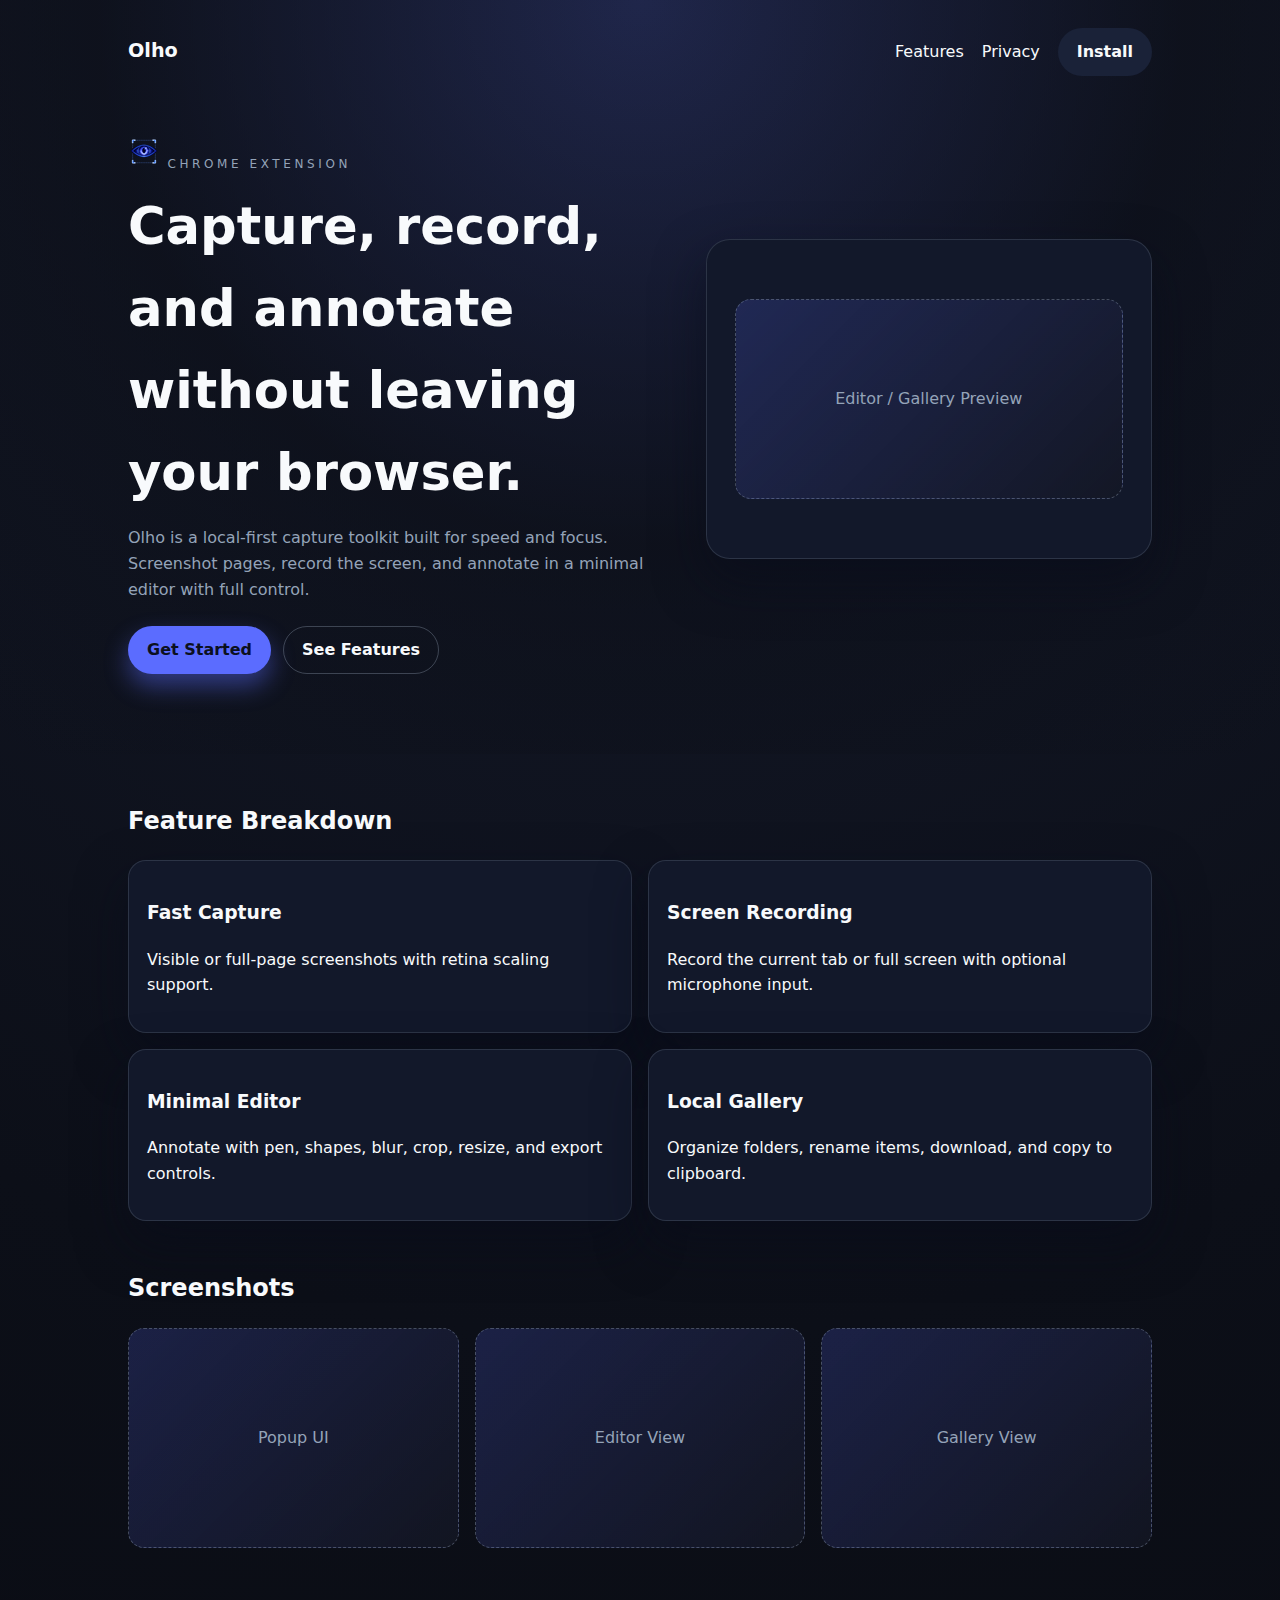
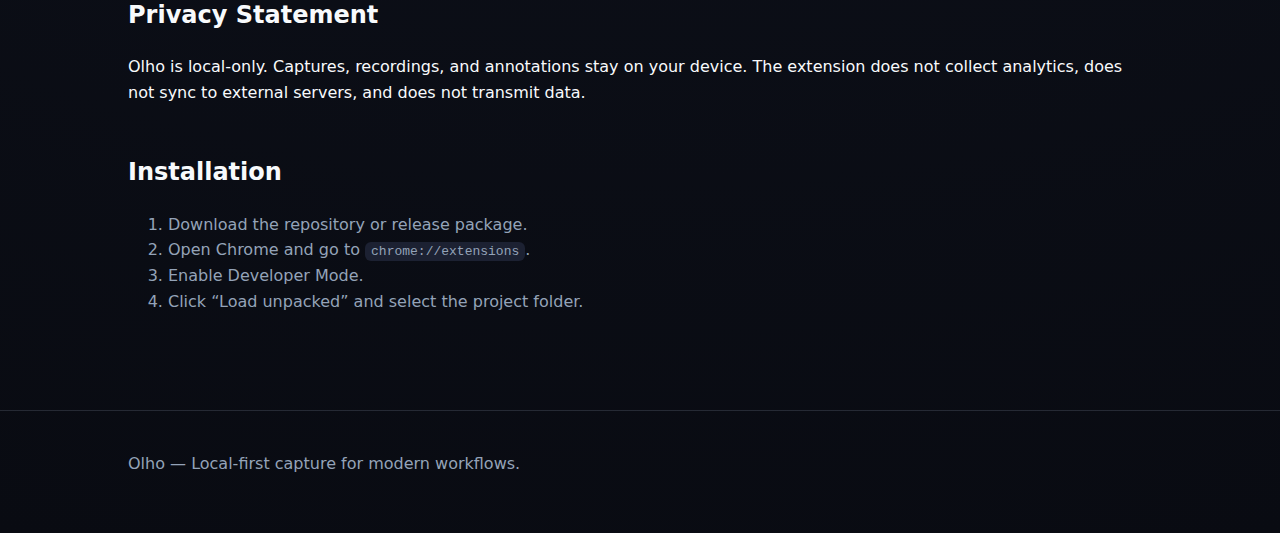
<file: index.html>
<!doctype html>
<html lang="en">
  <head>
    <meta charset="utf-8" />
    <meta name="viewport" content="width=device-width, initial-scale=1" />
    <title>Olho — Capture, Record, Annotate</title>
    <link rel="icon" href="favicon.ico" />
    <link rel="icon" type="image/png" sizes="32x32" href="favicon-32.png" />
    <link rel="stylesheet" href="styles.css" />
  </head>
  <body>
    <header class="hero">
      <nav class="nav">
        <div class="logo">Olho</div>
        <div class="nav-actions">
          <a href="#features">Features</a>
          <a href="#privacy">Privacy</a>
          <a href="#install" class="button">Install</a>
        </div>
      </nav>

      <div class="hero-content">
        <div>
          <p class="eyebrow"><img class="eyebrow-icon" src="icons/icon-32.png" alt="" aria-hidden="true" /> Chrome Extension</p>
          <h1>Capture, record, and annotate without leaving your browser.</h1>
          <p class="lead">
            Olho is a local-first capture toolkit built for speed and focus. Screenshot pages, record
            the screen, and annotate in a minimal editor with full control.
          </p>
          <div class="hero-actions">
            <a class="button primary" href="#install">Get Started</a>
            <a class="button ghost" href="#features">See Features</a>
          </div>
        </div>
        <div class="hero-card" aria-label="Product preview">
          <div class="placeholder">Editor / Gallery Preview</div>
        </div>
      </div>
    </header>

    <main>
      <section id="features" class="section">
        <h2>Feature Breakdown</h2>
        <div class="grid">
          <article class="card">
            <h3>Fast Capture</h3>
            <p>Visible or full-page screenshots with retina scaling support.</p>
          </article>
          <article class="card">
            <h3>Screen Recording</h3>
            <p>Record the current tab or full screen with optional microphone input.</p>
          </article>
          <article class="card">
            <h3>Minimal Editor</h3>
            <p>Annotate with pen, shapes, blur, crop, resize, and export controls.</p>
          </article>
          <article class="card">
            <h3>Local Gallery</h3>
            <p>Organize folders, rename items, download, and copy to clipboard.</p>
          </article>
        </div>
      </section>

      <section class="section">
        <h2>Screenshots</h2>
        <div class="screenshots">
          <div class="placeholder">Popup UI</div>
          <div class="placeholder">Editor View</div>
          <div class="placeholder">Gallery View</div>
        </div>
      </section>

      <section id="privacy" class="section">
        <h2>Privacy Statement</h2>
        <p>
          Olho is local-only. Captures, recordings, and annotations stay on your device. The extension
          does not collect analytics, does not sync to external servers, and does not transmit data.
        </p>
      </section>

      <section id="install" class="section">
        <h2>Installation</h2>
        <ol>
          <li>Download the repository or release package.</li>
          <li>Open Chrome and go to <code>chrome://extensions</code>.</li>
          <li>Enable Developer Mode.</li>
          <li>Click “Load unpacked” and select the project folder.</li>
        </ol>
      </section>
    </main>

    <footer class="footer">
      <p>Olho — Local-first capture for modern workflows.</p>
    </footer>
  </body>
</html>
</file>
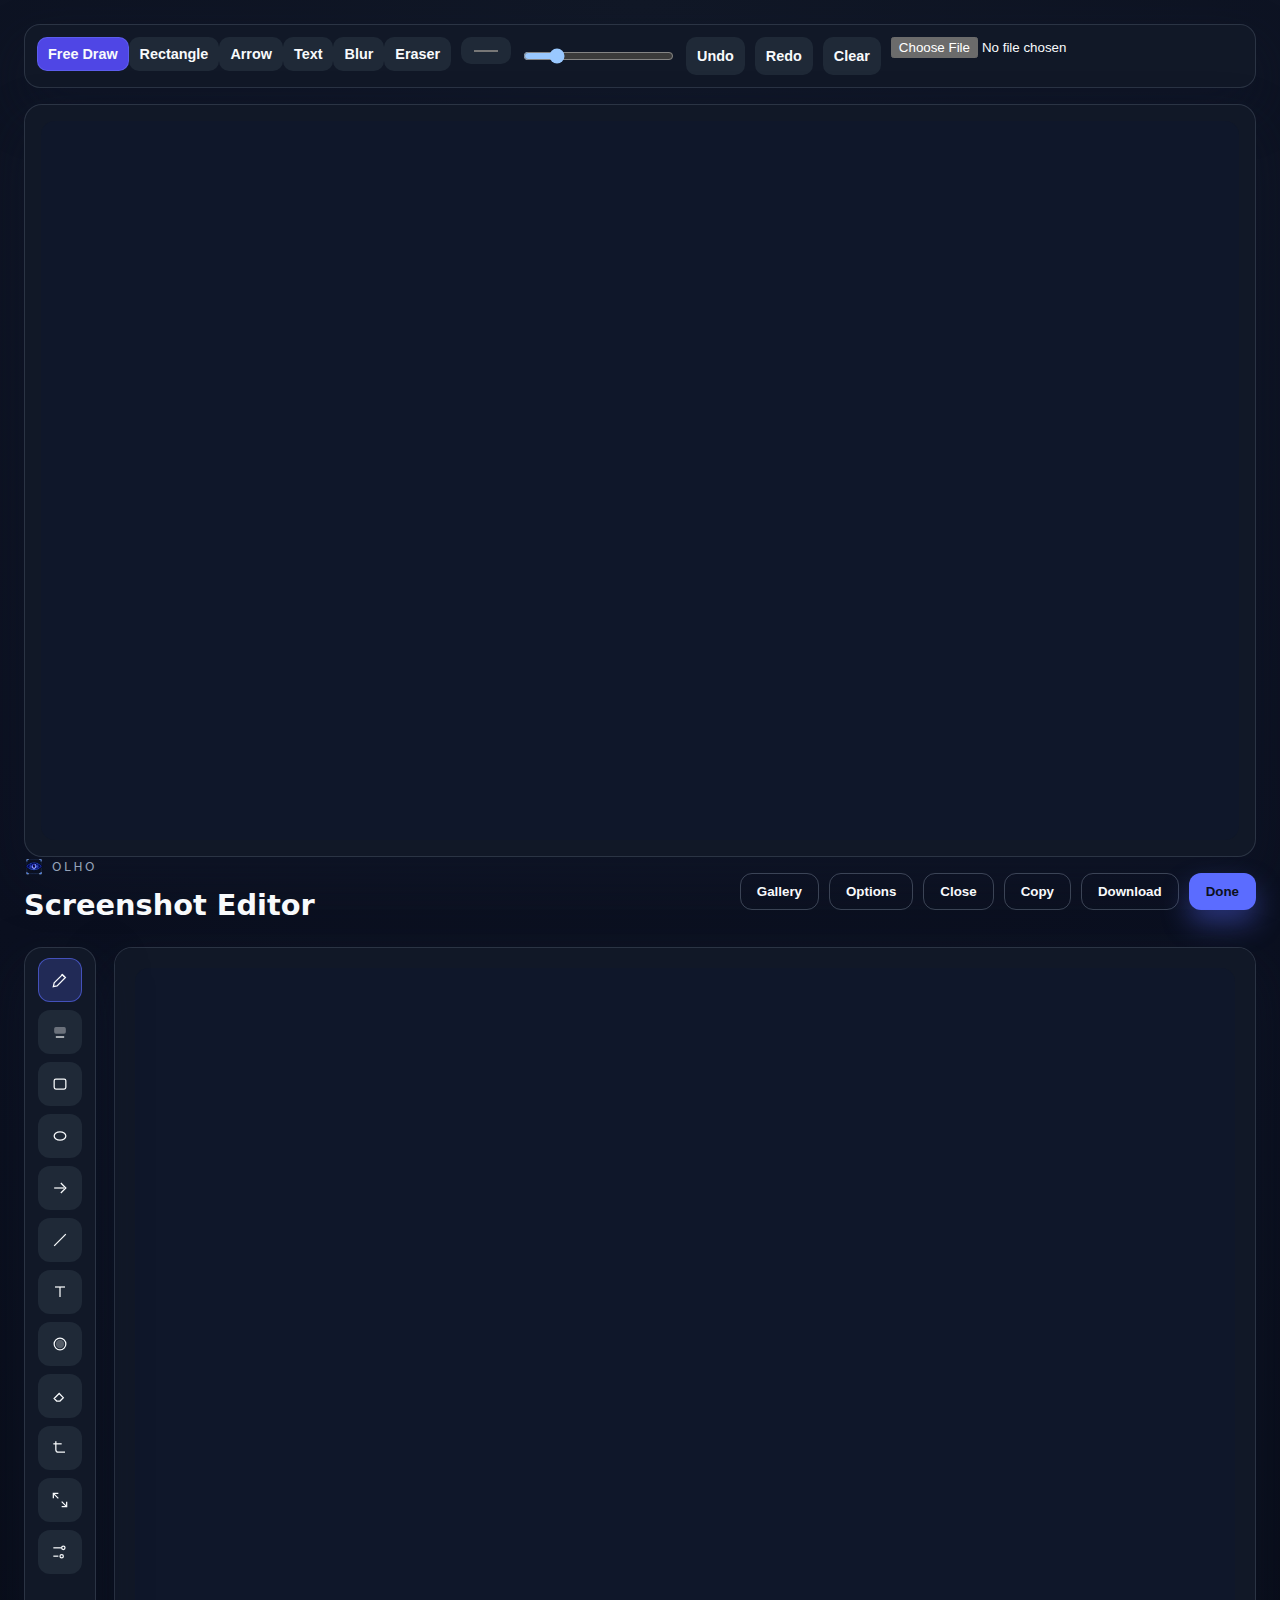
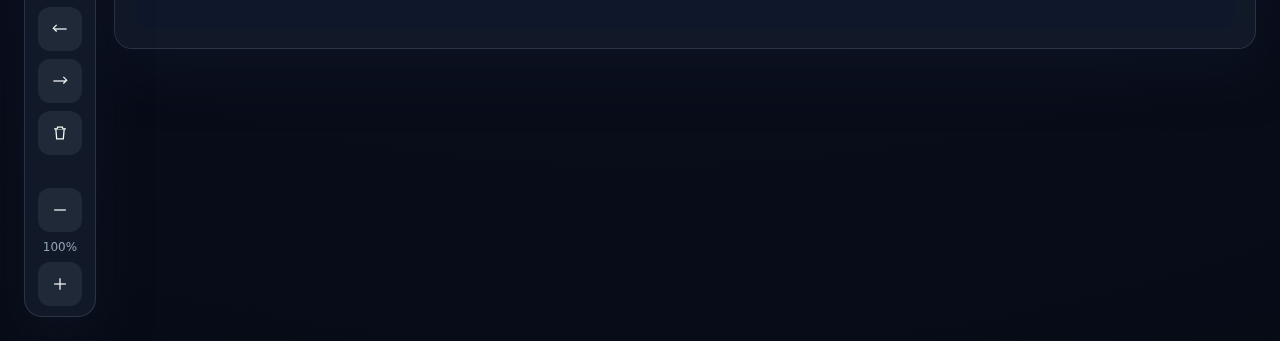
<file: editor.html>
<!doctype html>
<html lang="en">
  <head>
    <meta charset="utf-8" />
    <meta name="viewport" content="width=device-width, initial-scale=1" />
    <title>Olho Editor</title>
    <link rel="stylesheet" href="editor.css" />
  </head>
  <body>
    <header class="editor-header">
      <div>
        <p class="eyebrow"><img class="eyebrow-icon" src="icons/icon-32.png" alt="" aria-hidden="true" /> Olho</p>
        <h1>Screenshot Editor</h1>
      </div>
      <div class="header-actions">
        <button type="button" id="galleryBtn" class="ghost">Gallery</button>
        <button type="button" id="optionsBtn" class="ghost">Options</button>
        <button type="button" id="closeBtn" class="ghost">Close</button>
        <button type="button" id="copyBtn" class="ghost">Copy</button>
        <button type="button" id="downloadBtn" class="ghost">Download</button>
        <button type="button" id="saveBtn" class="primary">Done</button>
      </div>
    </header>

    <main class="editor-layout">
      <aside class="toolbar" aria-label="Annotation tools">
        <button type="button" class="tool-btn active" data-tool="draw" aria-label="Pen">
          <svg class="tool-icon" viewBox="0 0 24 24" aria-hidden="true">
            <path d="M4 20l4.5-1 10-10-3.5-3.5-10 10L4 20z" fill="none" stroke="currentColor" stroke-width="1.5" />
            <path d="M14 5l3.5 3.5" stroke="currentColor" stroke-width="1.5" />
          </svg>
          <span class="tool-label">Pen</span>
        </button>
        <button type="button" class="tool-btn" data-tool="highlight" aria-label="Highlight">
          <svg class="tool-icon" viewBox="0 0 24 24" aria-hidden="true">
            <rect x="5" y="6" width="14" height="8" rx="2" fill="currentColor" opacity="0.35" />
            <path d="M7 18h10" stroke="currentColor" stroke-width="1.5" />
          </svg>
          <span class="tool-label">Highlight</span>
        </button>
        <button type="button" class="tool-btn" data-tool="rect" aria-label="Rectangle">
          <svg class="tool-icon" viewBox="0 0 24 24" aria-hidden="true">
            <rect x="5" y="6" width="14" height="12" rx="2" fill="none" stroke="currentColor" stroke-width="1.5" />
          </svg>
          <span class="tool-label">Rectangle</span>
        </button>
        <button type="button" class="tool-btn" data-tool="ellipse" aria-label="Ellipse">
          <svg class="tool-icon" viewBox="0 0 24 24" aria-hidden="true">
            <ellipse cx="12" cy="12" rx="7" ry="5" fill="none" stroke="currentColor" stroke-width="1.5" />
          </svg>
          <span class="tool-label">Ellipse</span>
        </button>
        <button type="button" class="tool-btn" data-tool="arrow" aria-label="Arrow">
          <svg class="tool-icon" viewBox="0 0 24 24" aria-hidden="true">
            <path d="M5 12h12" stroke="currentColor" stroke-width="1.5" />
            <path d="M13 6l6 6-6 6" fill="none" stroke="currentColor" stroke-width="1.5" />
          </svg>
          <span class="tool-label">Arrow</span>
        </button>
        <button type="button" class="tool-btn" data-tool="line" aria-label="Line">
          <svg class="tool-icon" viewBox="0 0 24 24" aria-hidden="true">
            <path d="M5 19L19 5" stroke="currentColor" stroke-width="1.5" />
          </svg>
          <span class="tool-label">Line</span>
        </button>
        <button type="button" class="tool-btn" data-tool="text" aria-label="Text">
          <svg class="tool-icon" viewBox="0 0 24 24" aria-hidden="true">
            <path d="M6 6h12" stroke="currentColor" stroke-width="1.5" />
            <path d="M12 6v12" stroke="currentColor" stroke-width="1.5" />
          </svg>
          <span class="tool-label">Text</span>
        </button>
        <button type="button" class="tool-btn" data-tool="blur" aria-label="Blur">
          <svg class="tool-icon" viewBox="0 0 24 24" aria-hidden="true">
            <circle cx="12" cy="12" r="5" fill="currentColor" opacity="0.25" />
            <circle cx="12" cy="12" r="7" fill="none" stroke="currentColor" stroke-width="1.5" />
          </svg>
          <span class="tool-label">Blur</span>
        </button>
        <button type="button" class="tool-btn" data-tool="erase" aria-label="Eraser">
          <svg class="tool-icon" viewBox="0 0 24 24" aria-hidden="true">
            <path d="M5 15l6-6 5 5-4 4H8l-3-3z" fill="none" stroke="currentColor" stroke-width="1.5" />
          </svg>
          <span class="tool-label">Eraser</span>
        </button>
        <button type="button" class="tool-btn" data-tool="crop" aria-label="Crop">
          <svg class="tool-icon" viewBox="0 0 24 24" aria-hidden="true">
            <path d="M7 4v10a3 3 0 003 3h8" stroke="currentColor" stroke-width="1.5" fill="none" />
            <path d="M4 7h10" stroke="currentColor" stroke-width="1.5" />
          </svg>
          <span class="tool-label">Crop</span>
        </button>
        <button type="button" class="tool-btn" data-tool="resize" aria-label="Resize">
          <svg class="tool-icon" viewBox="0 0 24 24" aria-hidden="true">
            <path d="M4 10V4h6" stroke="currentColor" stroke-width="1.5" fill="none" />
            <path d="M20 14v6h-6" stroke="currentColor" stroke-width="1.5" fill="none" />
            <path d="M4 4l6 6" stroke="currentColor" stroke-width="1.5" />
            <path d="M20 20l-6-6" stroke="currentColor" stroke-width="1.5" />
          </svg>
          <span class="tool-label">Resize</span>
        </button>

        <button type="button" class="tool-btn" id="optionsToggle" aria-label="Tool options">
          <svg class="tool-icon" viewBox="0 0 24 24" aria-hidden="true">
            <path d="M4 7h10" stroke="currentColor" stroke-width="1.5" />
            <circle cx="16" cy="7" r="2" stroke="currentColor" stroke-width="1.5" fill="none" />
            <path d="M4 17h6" stroke="currentColor" stroke-width="1.5" />
            <circle cx="14" cy="17" r="2" stroke="currentColor" stroke-width="1.5" fill="none" />
          </svg>
          <span class="tool-label">Options</span>
        </button>

        <div class="toolbar-divider"></div>

        <button type="button" id="undoBtn" class="tool-btn" aria-label="Undo">
          <svg class="tool-icon" viewBox="0 0 24 24" aria-hidden="true">
            <path d="M8 7l-4 4 4 4" stroke="currentColor" stroke-width="1.5" fill="none" />
            <path d="M20 12H5" stroke="currentColor" stroke-width="1.5" />
          </svg>
          <span class="tool-label">Undo</span>
        </button>
        <button type="button" id="redoBtn" class="tool-btn" aria-label="Redo">
          <svg class="tool-icon" viewBox="0 0 24 24" aria-hidden="true">
            <path d="M16 7l4 4-4 4" stroke="currentColor" stroke-width="1.5" fill="none" />
            <path d="M4 12h15" stroke="currentColor" stroke-width="1.5" />
          </svg>
          <span class="tool-label">Redo</span>
        </button>
        <button type="button" id="clearBtn" class="tool-btn" aria-label="Clear">
          <svg class="tool-icon" viewBox="0 0 24 24" aria-hidden="true">
            <path d="M5 7h14" stroke="currentColor" stroke-width="1.5" />
            <path d="M7 7l1 12h8l1-12" stroke="currentColor" stroke-width="1.5" fill="none" />
            <path d="M9 7V5h6v2" stroke="currentColor" stroke-width="1.5" />
          </svg>
          <span class="tool-label">Clear</span>
        </button>

        <div class="toolbar-divider"></div>

        <div class="zoom-controls" aria-label="Zoom controls">
          <button type="button" id="zoomOutBtn" class="tool-btn" aria-label="Zoom out">
            <svg class="tool-icon" viewBox="0 0 24 24" aria-hidden="true">
              <path d="M5 12h14" stroke="currentColor" stroke-width="1.5" />
            </svg>
            <span class="tool-label">Zoom out</span>
          </button>
          <div id="zoomValue" class="zoom-value">100%</div>
          <button type="button" id="zoomInBtn" class="tool-btn" aria-label="Zoom in">
            <svg class="tool-icon" viewBox="0 0 24 24" aria-hidden="true">
              <path d="M5 12h14" stroke="currentColor" stroke-width="1.5" />
              <path d="M12 5v14" stroke="currentColor" stroke-width="1.5" />
            </svg>
            <span class="tool-label">Zoom in</span>
          </button>
        </div>
      </aside>

      <section class="workspace">
        <div class="canvas-shell">
          <div class="tool-options collapsed" aria-label="Tool options">
            <div class="option-group">
              <label class="option-label" for="itemTitle">Title</label>
              <div class="option-row">
                <input type="text" id="itemTitle" placeholder="Capture title" />
                <button type="button" id="applyTitleBtn" class="ghost">Update</button>
              </div>
            </div>
            <div class="option-group">
              <label class="option-label" for="itemTags">Tags</label>
              <div class="option-row">
                <input type="text" id="itemTags" placeholder="tag, research, ui" />
                <button type="button" id="applyTagsBtn" class="ghost">Update</button>
              </div>
            </div>
            <div class="option-group">
              <label class="option-label">Export</label>
              <div class="option-row">
                <button type="button" id="exportCopyBtn" class="ghost">Copy</button>
                <button type="button" id="exportDownloadBtn" class="ghost">Download</button>
                <button type="button" id="exportSaveBtn" class="primary">Save</button>
              </div>
            </div>
            <div class="option-group">
              <label class="option-label" for="colorPicker">Color</label>
              <div class="color-row">
                <button class="swatch" data-color="#ff4d4f" aria-label="Red"></button>
                <button class="swatch" data-color="#ff7a45" aria-label="Orange"></button>
                <button class="swatch" data-color="#fadb14" aria-label="Yellow"></button>
                <button class="swatch" data-color="#73d13d" aria-label="Green"></button>
                <button class="swatch" data-color="#36cfc9" aria-label="Teal"></button>
                <button class="swatch" data-color="#4096ff" aria-label="Blue"></button>
                <button class="swatch" data-color="#9254de" aria-label="Purple"></button>
                <button class="swatch" data-color="#f5222d" aria-label="Magenta"></button>
                <button class="swatch" data-color="#ffffff" aria-label="White"></button>
                <button class="swatch" data-color="#000000" aria-label="Black"></button>
                <input type="color" id="colorPicker" aria-label="Custom color" />
              </div>
            </div>

            <div class="option-group">
              <label class="option-label" for="strokeWidth">Stroke</label>
              <div class="option-row">
                <input type="range" id="strokeWidth" min="1" max="24" value="4" />
                <span id="strokeValue">4px</span>
              </div>
            </div>

            <div class="option-group" id="textOptions" hidden>
              <label class="option-label" for="textSize">Text</label>
              <div class="option-row">
                <input type="number" id="textSize" min="10" max="120" value="28" />
                <select id="fontFamily">
                  <option value="Space Grotesk, system-ui, sans-serif">Space Grotesk</option>
                  <option value="Inter, system-ui, sans-serif">Inter</option>
                  <option value="Arial, sans-serif">Arial</option>
                  <option value="Georgia, serif">Georgia</option>
                </select>
              </div>
            </div>

            <div class="option-group" id="blurOptions" hidden>
              <label class="option-label" for="blurRadius">Blur</label>
              <div class="option-row">
                <input type="range" id="blurRadius" min="2" max="40" value="10" />
                <span id="blurValue">10px</span>
              </div>
            </div>

          <div class="option-group" id="cropOptions" hidden>
            <div class="crop-metrics">
              <span>Width: <strong id="cropWidth">0</strong></span>
              <span>Height: <strong id="cropHeight">0</strong></span>
            </div>
            <div class="option-row">
              <button type="button" id="applyCropBtn" class="primary">Apply Crop</button>
              <button type="button" id="cancelCropBtn" class="ghost">Cancel</button>
            </div>
          </div>

            <div class="option-group" id="resizePanel" hidden>
              <label class="option-label">Resize</label>
              <div class="resize-grid">
                <label for="resizeWidth">Width</label>
                <input type="number" id="resizeWidth" min="1" max="8000" />
                <label for="resizeHeight">Height</label>
                <input type="number" id="resizeHeight" min="1" max="8000" />
                <label class="checkbox-row">
                  <input type="checkbox" id="resizeLock" checked />
                  <span>Proportional</span>
                </label>
              </div>
              <div class="option-row">
                <button type="button" id="applyResizeBtn" class="primary">Resize</button>
                <button type="button" id="cancelResizeBtn" class="ghost">Cancel</button>
              </div>
            </div>
          </div>

          <canvas id="editorCanvas" width="1200" height="720" aria-label="Annotation canvas" tabindex="0"></canvas>
        </div>
      </section>
    </main>

    <div id="toast" class="toast" role="status" aria-live="polite" aria-atomic="true"></div>

    <script type="module" src="editor.js"></script>
  </body>
</html>
</file>
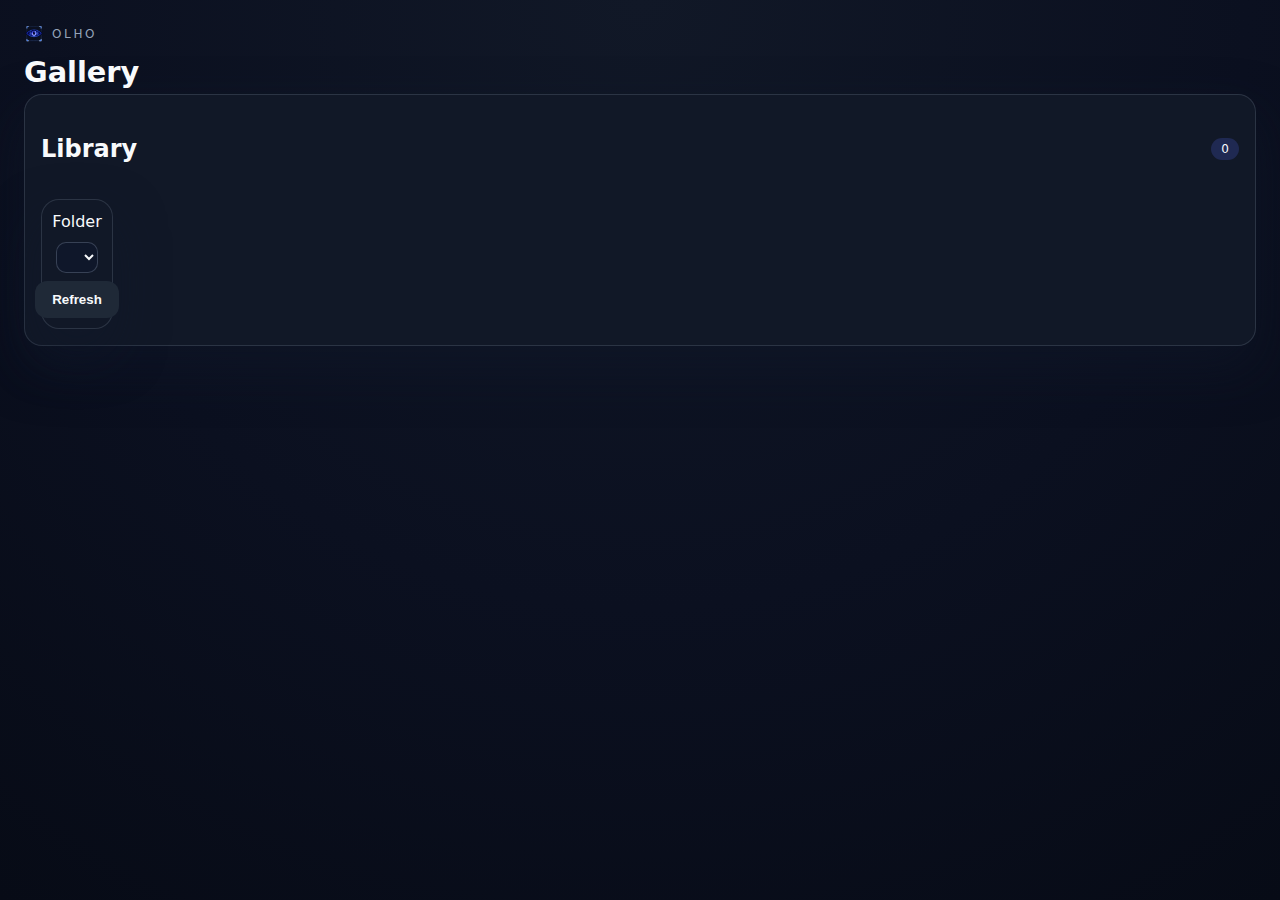
<file: gallery.html>
<!doctype html>
<html lang="en">
  <head>
    <meta charset="utf-8" />
    <meta name="viewport" content="width=device-width, initial-scale=1" />
    <title>Olho Gallery</title>
    <link rel="stylesheet" href="editor.css" />
  </head>
  <body>
    <header class="header">
      <div>
        <p class="eyebrow"><img class="eyebrow-icon" src="icons/icon-32.png" alt="" aria-hidden="true" /> Olho</p>
        <h1>Gallery</h1>
      </div>
    </header>

    <main>
      <section class="card" aria-labelledby="gallery-title">
        <div class="section-title">
          <h2 id="gallery-title">Library</h2>
          <span id="itemCount" class="count">0</span>
        </div>

        <div class="toolbar">
          <label for="folderFilter">Folder</label>
          <select id="folderFilter" aria-label="Filter by folder"></select>
          <button id="refreshBtn" type="button">Refresh</button>
        </div>

        <div id="emptyState" class="list-item" hidden>No items found.</div>
        <div id="galleryGrid" class="gallery-grid" role="list"></div>
      </section>
    </main>

    <div id="toast" class="toast" role="status" aria-live="polite" aria-atomic="true"></div>

    <script type="module" src="gallery.js"></script>
  </body>
</html>
</file>
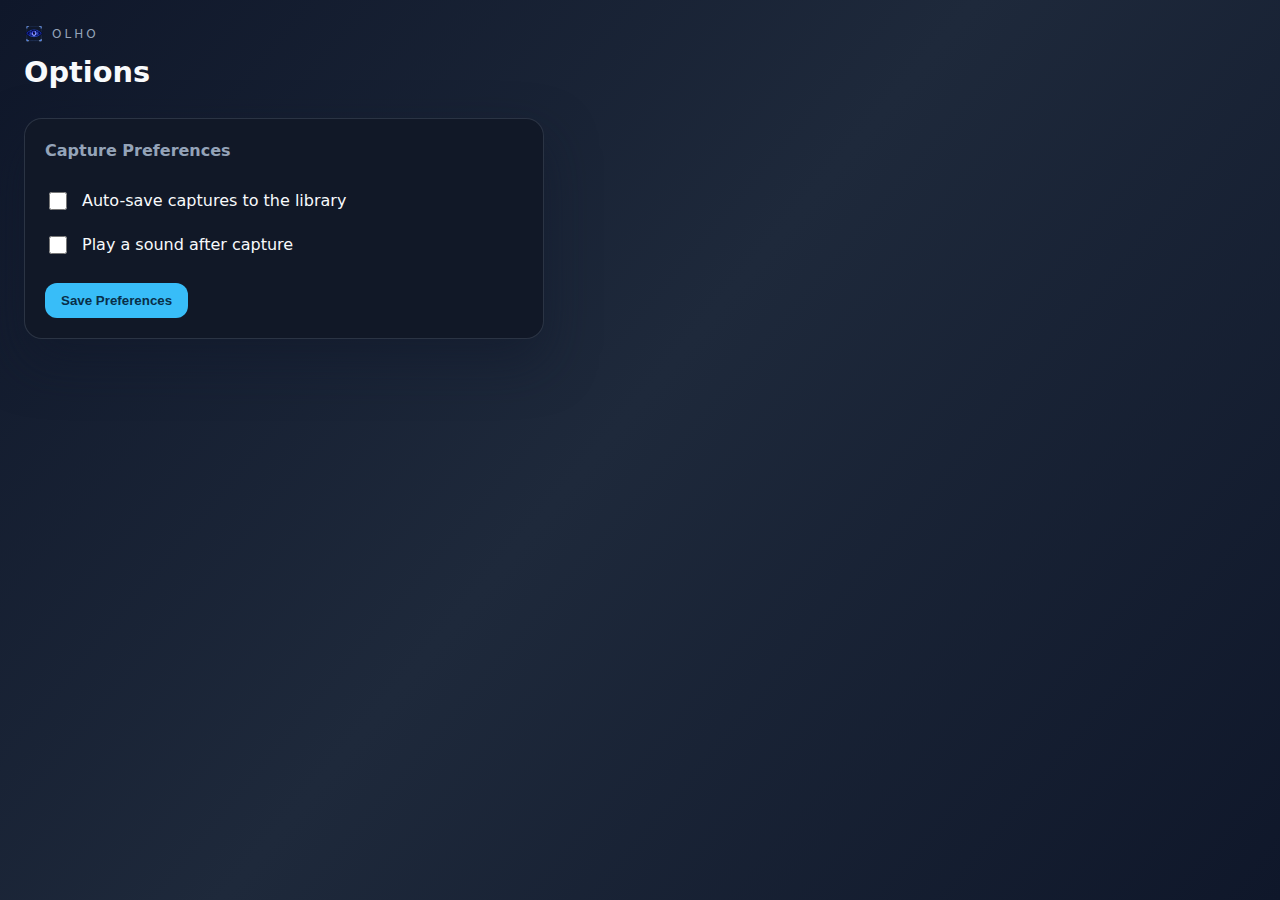
<file: options.html>
<!doctype html>
<html lang="en">
  <head>
    <meta charset="utf-8" />
    <meta name="viewport" content="width=device-width, initial-scale=1" />
    <title>Olho Options</title>
    <link rel="stylesheet" href="options.css" />
  </head>
  <body>
    <header class="header">
      <div>
        <p class="eyebrow"><img class="eyebrow-icon" src="icons/icon-32.png" alt="" aria-hidden="true" /> Olho</p>
        <h1>Options</h1>
      </div>
    </header>

    <main>
      <form id="optionsForm" class="card" aria-labelledby="options-heading">
        <h2 id="options-heading">Capture Preferences</h2>
        <label class="field">
          <input type="checkbox" id="autoSave" />
          <span>Auto-save captures to the library</span>
        </label>
        <label class="field">
          <input type="checkbox" id="soundToggle" />
          <span>Play a sound after capture</span>
        </label>
        <button type="submit">Save Preferences</button>
      </form>

      <p id="status" class="status" role="status" aria-live="polite"></p>
    </main>

    <script type="module" src="options.js"></script>
  </body>
</html>
</file>
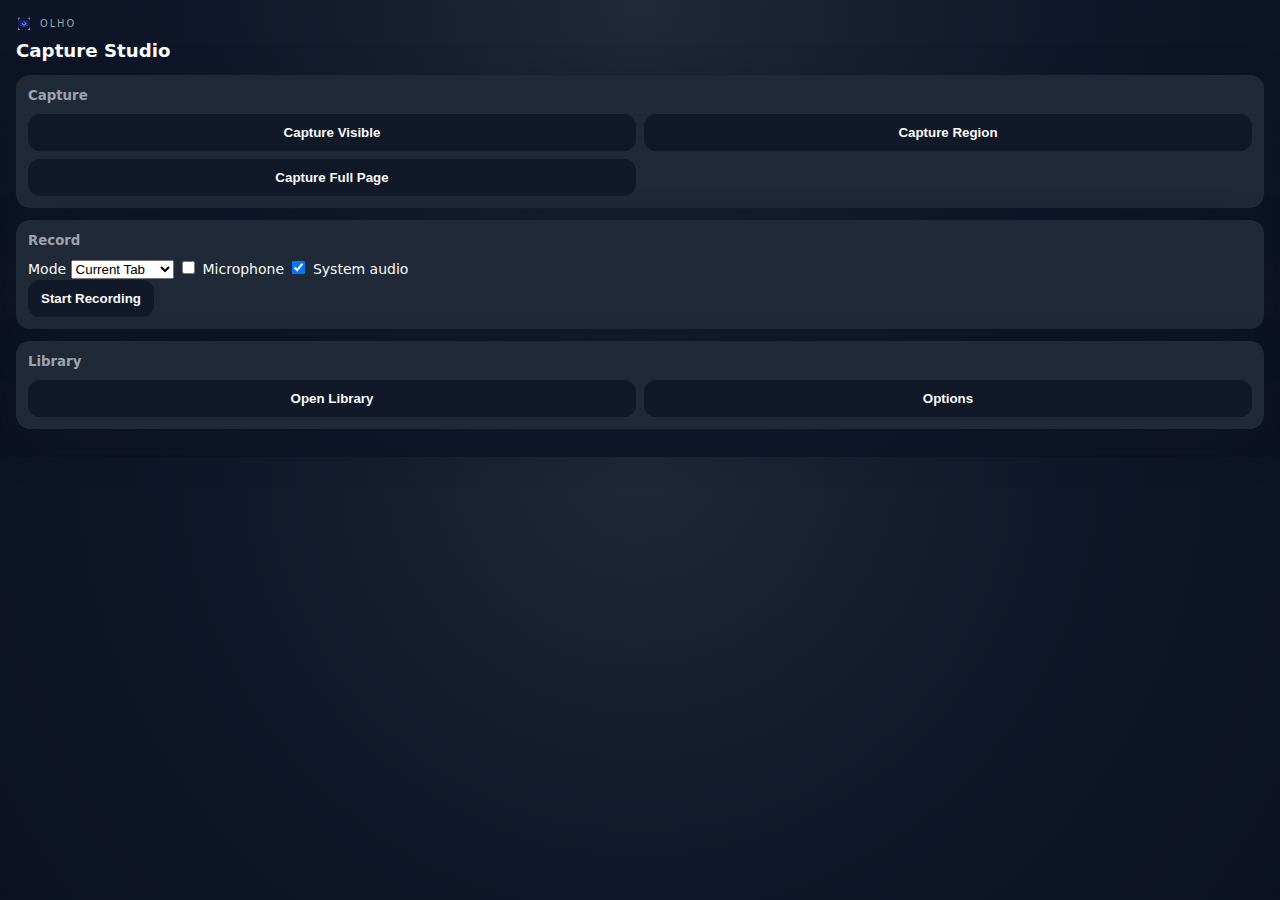
<file: popup.html>
<!doctype html>
<html lang="en">
  <head>
    <meta charset="utf-8" />
    <meta name="viewport" content="width=device-width, initial-scale=1" />
    <title>Olho</title>
    <link rel="stylesheet" href="popup.css" />
  </head>
  <body>
    <header class="header">
      <div>
        <p class="eyebrow"><img class="eyebrow-icon" src="icons/icon-32.png" alt="" aria-hidden="true" /> Olho</p>
        <h1>Capture Studio</h1>
      </div>
    </header>

    <main>
      <section aria-labelledby="capture-actions">
        <h2 id="capture-actions">Capture</h2>
        <div class="button-grid">
          <button type="button" data-action="capture-visible">Capture Visible</button>
          <button type="button" data-action="capture-region">Capture Region</button>
          <button type="button" data-action="capture-full">Capture Full Page</button>
        </div>
      </section>

      <section aria-labelledby="record-actions">
        <h2 id="record-actions">Record</h2>
        <div class="record-controls">
          <label class="control">
            <span>Mode</span>
            <select id="recordMode">
              <option value="tab">Current Tab</option>
              <option value="screen">Entire Screen</option>
            </select>
          </label>
          <label class="checkbox-row">
            <input type="checkbox" id="recordMic" />
            <span>Microphone</span>
          </label>
          <label class="checkbox-row">
            <input type="checkbox" id="recordSystem" checked />
            <span>System audio</span>
          </label>
        </div>
        <button type="button" class="primary" data-action="start-recording">Start Recording</button>
      </section>

      <section aria-labelledby="library-actions">
        <h2 id="library-actions">Library</h2>
        <div class="button-grid">
          <button type="button" data-action="open-library">Open Library</button>
          <button type="button" data-action="open-options">Options</button>
        </div>
      </section>
    </main>

    <div id="toast" class="toast" role="status" aria-live="polite" aria-atomic="true"></div>

    <script type="module" src="popup.js"></script>
  </body>
</html>
</file>
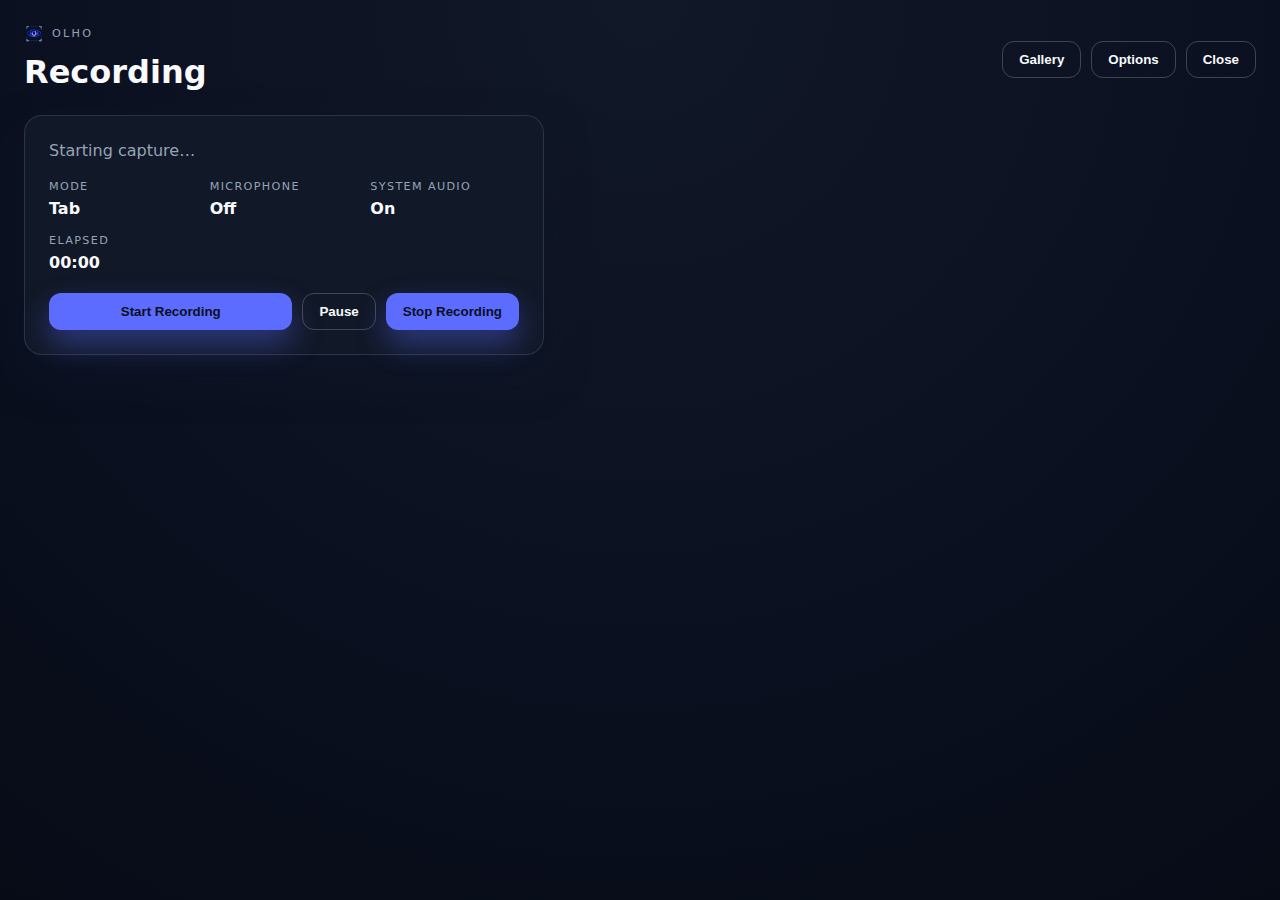
<file: record.html>
<!doctype html>
<html lang="en">
  <head>
    <meta charset="utf-8" />
    <meta name="viewport" content="width=device-width, initial-scale=1" />
    <title>Olho Recording</title>
    <link rel="stylesheet" href="record.css" />
  </head>
  <body>
    <header class="record-header">
      <div>
        <p class="eyebrow"><img class="eyebrow-icon" src="icons/icon-32.png" alt="" aria-hidden="true" /> Olho</p>
        <h1>Recording</h1>
      </div>
      <div class="header-actions">
        <button type="button" id="galleryBtn" class="ghost">Gallery</button>
        <button type="button" id="optionsBtn" class="ghost">Options</button>
        <button type="button" id="closeBtn" class="ghost">Close</button>
      </div>
    </header>

    <main>
      <section class="record-card" aria-live="polite">
        <p id="status" class="status">Starting capture…</p>
        <div class="meta-grid" aria-label="Recording details">
          <div>
            <span class="meta-label">Mode</span>
            <strong id="modeValue">Tab</strong>
          </div>
          <div>
            <span class="meta-label">Microphone</span>
            <strong id="micValue">Off</strong>
          </div>
          <div>
            <span class="meta-label">System audio</span>
            <strong id="systemValue">On</strong>
          </div>
          <div>
            <span class="meta-label">Elapsed</span>
            <strong id="elapsedValue">00:00</strong>
          </div>
        </div>
        <div class="actions">
          <button type="button" id="startBtn" class="primary">Start Recording</button>
          <button type="button" id="pauseBtn" class="ghost" disabled>Pause</button>
          <button type="button" id="stopBtn" class="primary" disabled>Stop Recording</button>
        </div>
      </section>
    </main>

    <script type="module" src="record.js"></script>
  </body>
</html>
</file>
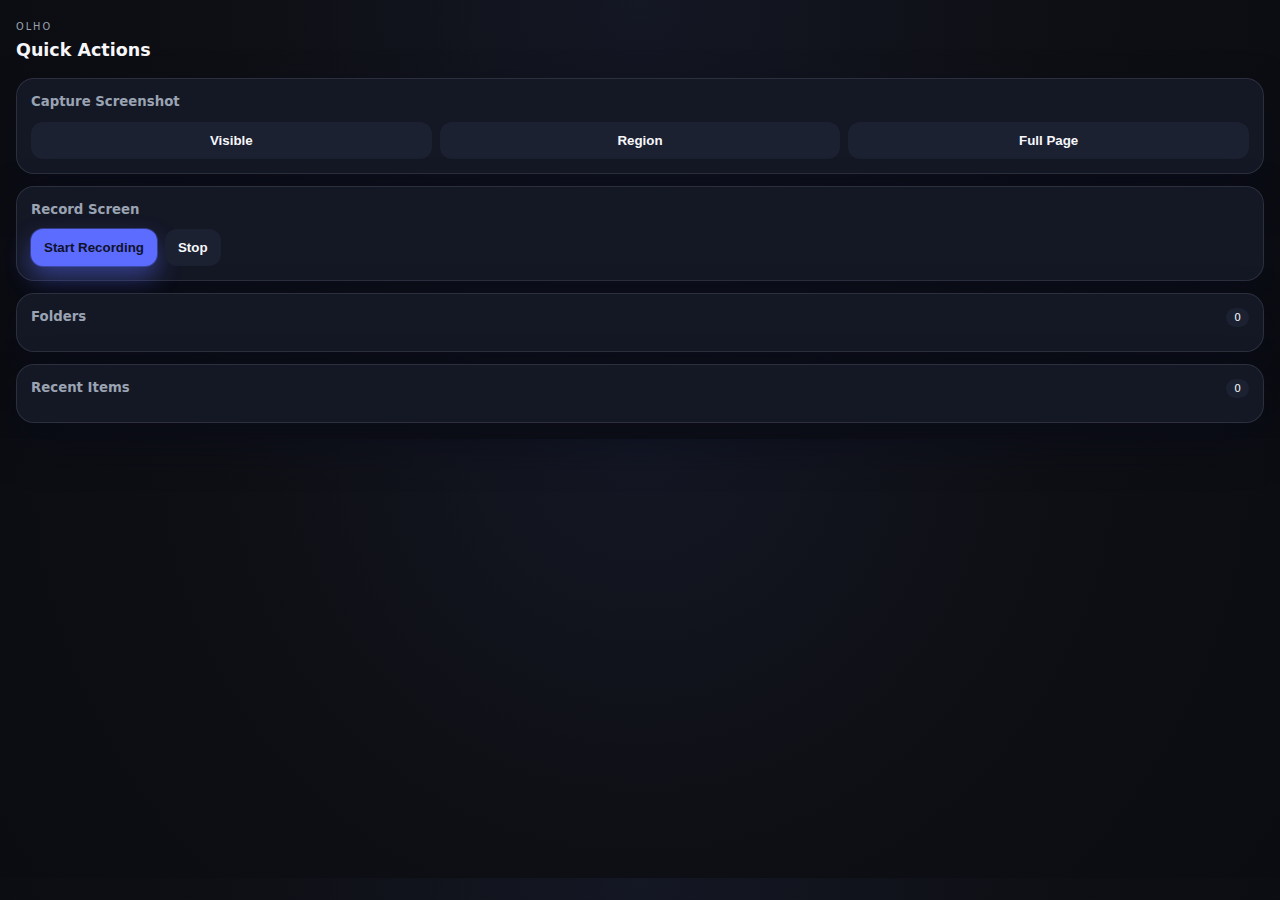
<file: src/popup/popup.html>
<!doctype html>
<html lang="en">
  <head>
    <meta charset="utf-8" />
    <meta name="viewport" content="width=device-width, initial-scale=1" />
    <title>Olho</title>
    <link rel="stylesheet" href="popup.css" />
  </head>
  <body>
    <header class="header">
      <div>
        <p class="eyebrow">Olho</p>
        <h1>Quick Actions</h1>
      </div>
    </header>

    <main class="stack">
      <section class="card" aria-labelledby="capture-title">
        <div class="card-header">
          <h2 id="capture-title">Capture Screenshot</h2>
        </div>
        <div class="button-grid" role="group" aria-label="Capture screenshot actions">
          <button type="button" data-action="capture-visible">Visible</button>
          <button type="button" data-action="capture-region">Region</button>
          <button type="button" data-action="capture-full">Full Page</button>
        </div>
      </section>

      <section class="card" aria-labelledby="record-title">
        <div class="card-header">
          <h2 id="record-title">Record Screen</h2>
        </div>
        <div class="button-row" role="group" aria-label="Screen recording actions">
          <button type="button" data-action="record-start" class="primary">Start Recording</button>
          <button type="button" data-action="record-stop">Stop</button>
        </div>
      </section>

      <section class="card" aria-labelledby="folders-title">
        <div class="card-header">
          <h2 id="folders-title">Folders</h2>
          <span id="folderCount" class="pill" aria-live="polite">0</span>
        </div>
        <ul id="folderList" class="list" role="list" aria-label="Folders list"></ul>
      </section>

      <section class="card" aria-labelledby="recent-title">
        <div class="card-header">
          <h2 id="recent-title">Recent Items</h2>
          <span id="itemCount" class="pill" aria-live="polite">0</span>
        </div>
        <ul id="recentList" class="list" role="list" aria-label="Recent items list"></ul>
      </section>
    </main>

    <div id="toast" class="toast" role="status" aria-live="polite" aria-atomic="true"></div>

    <script type="module" src="popup.js"></script>
  </body>
</html>
</file>
<file: styles.css>
:root {
  color-scheme: dark;
  font-family: "Space Grotesk", "Sora", system-ui, sans-serif;
  line-height: 1.6;
  --bg: #0c0f18;
  --surface: #12182a;
  --surface-strong: #1a2238;
  --text: #f8fafc;
  --muted: #94a3b8;
  --accent: #5b6cff;
  --accent-strong: #7c87ff;
  --focus: #38bdf8;
  --shadow: 0 22px 50px rgba(8, 12, 26, 0.6);
}

* {
  box-sizing: border-box;
}

body {
  margin: 0;
  background: radial-gradient(circle at top, #151a2b 0%, #0c0f18 60%, #090b12 100%);
  color: var(--text);
}

a {
  color: inherit;
  text-decoration: none;
}

a:focus-visible,
button:focus-visible {
  outline: 2px solid var(--focus);
  outline-offset: 2px;
}

.hero {
  padding: 28px 10vw 80px;
  background: radial-gradient(circle at top, rgba(91, 108, 255, 0.15) 0%, rgba(12, 15, 24, 0.6) 55%, transparent 100%);
}

.nav {
  display: flex;
  justify-content: space-between;
  align-items: center;
  margin-bottom: 48px;
}

.logo {
  font-weight: 700;
  font-size: 1.2rem;
}

.nav-actions {
  display: flex;
  gap: 18px;
  align-items: center;
}

.hero-content {
  display: grid;
  gap: 32px;
}

@media (min-width: 900px) {
  .hero-content {
    grid-template-columns: 1.1fr 0.9fr;
    align-items: center;
  }
}

.eyebrow {
  text-transform: uppercase;
  letter-spacing: 0.3em;
  color: var(--muted);
  font-size: 0.75rem;
  margin-bottom: 12px;
}

h1 {
  font-size: clamp(2rem, 4vw, 3.4rem);
  margin: 0 0 12px;
}

.lead {
  color: var(--muted);
  margin: 0 0 24px;
}

.hero-actions {
  display: flex;
  gap: 12px;
  flex-wrap: wrap;
}

.button {
  display: inline-flex;
  align-items: center;
  justify-content: center;
  padding: 10px 18px;
  border-radius: 999px;
  background: var(--surface-strong);
  border: 1px solid transparent;
  font-weight: 600;
  transition: transform 0.12s ease, border 0.12s ease, background 0.12s ease;
}

.button.primary {
  background: var(--accent);
  color: #0b1020;
  box-shadow: 0 12px 24px rgba(91, 108, 255, 0.45);
}

.button.ghost {
  background: transparent;
  border-color: rgba(148, 163, 184, 0.35);
}

.button:hover {
  transform: translateY(-1px);
  border-color: rgba(91, 108, 255, 0.45);
}

.hero-card {
  background: var(--surface);
  border-radius: 24px;
  border: 1px solid rgba(148, 163, 184, 0.2);
  box-shadow: var(--shadow);
  padding: 28px;
  min-height: 320px;
  display: grid;
  place-items: center;
}

.placeholder {
  width: 100%;
  height: 200px;
  border-radius: 16px;
  background: linear-gradient(135deg, rgba(91, 108, 255, 0.2), rgba(20, 23, 36, 0.8));
  border: 1px dashed rgba(148, 163, 184, 0.4);
  display: grid;
  place-items: center;
  color: var(--muted);
}

main {
  padding: 0 10vw 80px;
}

.section {
  margin-top: 48px;
}

.section h2 {
  margin-bottom: 20px;
}

.grid {
  display: grid;
  gap: 16px;
}

@media (min-width: 900px) {
  .grid {
    grid-template-columns: repeat(2, 1fr);
  }
}

.card {
  background: var(--surface);
  padding: 18px;
  border-radius: 18px;
  border: 1px solid rgba(148, 163, 184, 0.2);
  box-shadow: var(--shadow);
}

.screenshots {
  display: grid;
  gap: 16px;
}

@media (min-width: 900px) {
  .screenshots {
    grid-template-columns: repeat(3, 1fr);
  }

  .screenshots .placeholder {
    height: 220px;
  }
}

ol {
  color: var(--muted);
}

code {
  background: #1c2132;
  padding: 2px 6px;
  border-radius: 6px;
}

.footer {
  padding: 24px 10vw 40px;
  color: var(--muted);
  border-top: 1px solid rgba(148, 163, 184, 0.2);
}
</file>
<file: editor.css>
:root {
  color-scheme: dark;
  font-family: "Space Grotesk", "Sora", system-ui, sans-serif;
  font-size: 16px;
  line-height: 1.5;
  --bg: #0b1020;
  --panel: #111827;
  --panel-strong: #1f2937;
  --text: #f8fafc;
  --muted: #94a3b8;
  --accent: #5b6cff;
  --accent-strong: #7c87ff;
  --focus: #38bdf8;
  --shadow: 0 22px 50px rgba(15, 23, 42, 0.5);
}

* {
  box-sizing: border-box;
}

body {
  margin: 0;
  min-height: 100vh;
  background: radial-gradient(circle at top, #111827 0%, #0b1020 55%, #070b16 100%);
  color: var(--text);
  padding: 24px;
}

.editor-header {
  display: flex;
  align-items: center;
  justify-content: space-between;
  gap: 16px;
  margin-bottom: 20px;
}

.eyebrow {
  text-transform: uppercase;
  letter-spacing: 0.22em;
  color: var(--muted);
  font-size: 0.75rem;
  margin: 0 0 6px;
}

h1 {
  margin: 0;
  font-size: 1.8rem;
}

.header-actions {
  display: flex;
  gap: 10px;
  flex-wrap: wrap;
}

button {
  border: 1px solid transparent;
  border-radius: 12px;
  padding: 10px 16px;
  font-weight: 600;
  background: var(--panel-strong);
  color: var(--text);
  cursor: pointer;
  transition: transform 0.12s ease, border 0.12s ease, background 0.12s ease, box-shadow 0.12s ease;
}

button.primary {
  background: var(--accent);
  color: #0b1020;
  box-shadow: 0 14px 28px rgba(91, 108, 255, 0.4);
}

button.ghost {
  background: transparent;
  border-color: rgba(148, 163, 184, 0.35);
}

button:hover {
  transform: translateY(-1px);
  border-color: rgba(91, 108, 255, 0.4);
}

button:focus-visible,
input:focus-visible,
select:focus-visible,
canvas:focus-visible {
  outline: 2px solid var(--focus);
  outline-offset: 2px;
}

.editor-layout {
  display: grid;
  grid-template-columns: 72px 1fr;
  gap: 18px;
  align-items: start;
  overflow: visible;
}

@media (max-width: 960px) {
  .editor-layout {
    grid-template-columns: 1fr;
  }

  .toolbar {
    flex-direction: row;
    flex-wrap: wrap;
    width: 100%;
    justify-content: center;
  }
}

.toolbar {
  background: var(--panel);
  border-radius: 18px;
  padding: 10px;
  display: flex;
  flex-direction: column;
  gap: 8px;
  border: 1px solid rgba(148, 163, 184, 0.2);
  box-shadow: var(--shadow);
  width: 72px;
  align-items: center;
  position: relative;
  overflow: visible;
  z-index: 120;
}

.tool-btn {
  width: 44px;
  height: 44px;
  padding: 0;
  display: grid;
  place-items: center;
  position: relative;
}

.tool-icon {
  width: 20px;
  height: 20px;
}

.tool-label {
  position: absolute;
  left: 52px;
  top: 50%;
  transform: translateY(-50%) translateX(4px);
  background: rgba(15, 23, 42, 0.95);
  border: 1px solid rgba(148, 163, 184, 0.3);
  border-radius: 8px;
  padding: 4px 8px;
  font-size: 0.75rem;
  white-space: nowrap;
  opacity: 0;
  pointer-events: none;
  transition: opacity 0.15s ease, transform 0.15s ease;
  z-index: 1200;
}

.tool-btn:hover .tool-label,
.tool-btn:focus-visible .tool-label {
  opacity: 1;
  transform: translateY(-50%) translateX(0);
}

.tool-btn.active {
  background: rgba(91, 108, 255, 0.22);
  border-color: rgba(91, 108, 255, 0.6);
}

.toolbar-divider {
  height: 1px;
  background: rgba(148, 163, 184, 0.2);
  margin: 8px 0;
}

.zoom-controls {
  display: grid;
  gap: 6px;
  align-items: center;
  justify-items: center;
}

.zoom-value {
  font-size: 0.75rem;
  color: var(--muted);
}

.workspace {
  display: grid;
  gap: 16px;
}

.tool-options {
  position: absolute;
  top: 16px;
  left: 16px;
  background: rgba(17, 24, 39, 0.94);
  border-radius: 16px;
  padding: 12px 14px;
  border: 1px solid rgba(148, 163, 184, 0.2);
  box-shadow: var(--shadow);
  display: grid;
  gap: 12px;
  width: min(320px, 90%);
  z-index: 5;
  transition: opacity 0.15s ease, transform 0.15s ease;
}

.tool-options.collapsed {
  opacity: 0;
  transform: translateY(-6px);
  pointer-events: none;
}

.option-group {
  display: grid;
  gap: 8px;
}

.option-label {
  font-size: 0.85rem;
  color: var(--muted);
}

.option-row {
  display: flex;
  gap: 10px;
  align-items: center;
  flex-wrap: wrap;
}

.crop-metrics {
  display: flex;
  gap: 16px;
  font-size: 0.85rem;
  color: var(--muted);
}

.crop-metrics strong {
  color: var(--text);
  font-weight: 600;
}

.color-row {
  display: flex;
  flex-wrap: wrap;
  gap: 8px;
  align-items: center;
}

.swatch {
  width: 20px;
  height: 20px;
  border-radius: 999px;
  border: 2px solid transparent;
  padding: 0;
}

.swatch.active {
  border-color: var(--focus);
}

input[type="range"],
input[type="number"],
input[type="text"],
select {
  background: #0f172a;
  color: var(--text);
  border: 1px solid rgba(148, 163, 184, 0.3);
  border-radius: 10px;
  padding: 6px 10px;
}

#itemTitle {
  flex: 1 1 180px;
  min-width: 160px;
}

#itemTags {
  flex: 1 1 180px;
  min-width: 160px;
}

.resize-grid {
  display: grid;
  grid-template-columns: auto 1fr;
  gap: 8px 12px;
  align-items: center;
}

.checkbox-row {
  display: flex;
  gap: 8px;
  align-items: center;
}

.canvas-shell {
  background: var(--panel);
  border-radius: 18px;
  padding: 20px;
  border: 1px solid rgba(148, 163, 184, 0.2);
  box-shadow: var(--shadow);
  overflow: auto;
  display: flex;
  justify-content: center;
  align-items: flex-start;
  position: relative;
}

#editorCanvas {
  display: block;
  background: #0f172a;
  border-radius: 14px;
  max-width: 100%;
  height: auto;
  transform-origin: top center;
}

.text-input {
  position: absolute;
  background: rgba(15, 23, 42, 0.95);
  color: var(--text);
  border: 1px solid rgba(148, 163, 184, 0.4);
  border-radius: 8px;
  padding: 6px 8px;
  min-width: 120px;
  min-height: 40px;
  resize: both;
  font: inherit;
}

.toast {
  position: fixed;
  bottom: 20px;
  left: 20px;
  right: 20px;
  padding: 10px 14px;
  border-radius: 12px;
  background: rgba(15, 23, 42, 0.95);
  border: 1px solid rgba(148, 163, 184, 0.2);
  color: var(--text);
  opacity: 0;
  transform: translateY(8px);
  pointer-events: none;
  transition: opacity 0.2s ease, transform 0.2s ease;
}

.toast.show {
  opacity: 1;
  transform: translateY(0);
}

.gallery-grid {
  display: grid;
  grid-template-columns: repeat(auto-fit, minmax(220px, 1fr));
  gap: 16px;
}

.card {
  background: var(--panel);
  border-radius: 18px;
  padding: 16px;
  border: 1px solid rgba(148, 163, 184, 0.2);
  box-shadow: var(--shadow);
}

.section-title {
  display: flex;
  align-items: center;
  justify-content: space-between;
  gap: 12px;
  margin-bottom: 12px;
}

.count {
  background: rgba(91, 108, 255, 0.2);
  color: var(--text);
  border-radius: 999px;
  padding: 2px 10px;
  font-size: 0.75rem;
}

.library-toolbar {
  display: flex;
  flex-wrap: wrap;
  gap: 8px;
  align-items: center;
  margin-bottom: 12px;
}

.tag-filters {
  display: flex;
  flex-wrap: wrap;
  gap: 8px;
  align-items: center;
  margin-bottom: 12px;
}

.tag-label {
  font-size: 0.75rem;
  text-transform: uppercase;
  letter-spacing: 0.12em;
  color: var(--muted);
}

.tag-row {
  display: flex;
  flex-wrap: wrap;
  gap: 6px;
  flex: 1 1 auto;
}

.tag-chip {
  border: 1px solid rgba(148, 163, 184, 0.35);
  border-radius: 999px;
  padding: 4px 10px;
  font-size: 0.75rem;
  background: rgba(15, 23, 42, 0.9);
  color: var(--text);
  cursor: pointer;
}

.tag-chip.active {
  background: rgba(91, 108, 255, 0.25);
  border-color: rgba(91, 108, 255, 0.7);
}

.folder-controls {
  display: flex;
  flex-wrap: wrap;
  gap: 8px;
  margin-bottom: 12px;
}

.folder-controls input {
  flex: 1 1 180px;
  min-width: 160px;
}

.folder-list {
  display: grid;
  gap: 8px;
}

.folder-row {
  display: flex;
  align-items: center;
  justify-content: space-between;
  gap: 12px;
  background: #0f172a;
  border-radius: 12px;
  border: 1px solid rgba(148, 163, 184, 0.2);
  padding: 10px 12px;
}

.folder-meta {
  display: grid;
  gap: 2px;
}

.folder-meta strong {
  font-size: 0.95rem;
}

.folder-meta span {
  font-size: 0.75rem;
  color: var(--muted);
}

.folder-actions {
  display: flex;
  flex-wrap: wrap;
  gap: 8px;
}

.list-item {
  background: #0f172a;
  border-radius: 12px;
  border: 1px dashed rgba(148, 163, 184, 0.3);
  padding: 12px;
  color: var(--muted);
  font-size: 0.85rem;
}

.gallery-card {
  background: #0f172a;
  border-radius: 14px;
  border: 1px solid rgba(148, 163, 184, 0.2);
  padding: 12px;
  display: grid;
  gap: 10px;
}

.gallery-thumb {
  width: 100%;
  height: 160px;
  border-radius: 12px;
  object-fit: cover;
  background: #111827;
}

.gallery-thumb.missing {
  background: repeating-linear-gradient(
    45deg,
    rgba(148, 163, 184, 0.2),
    rgba(148, 163, 184, 0.2) 10px,
    rgba(15, 23, 42, 0.8) 10px,
    rgba(15, 23, 42, 0.8) 20px
  );
  display: grid;
  place-items: center;
}

.gallery-thumb.missing::after {
  content: "Source missing";
  color: var(--muted);
  font-size: 0.75rem;
}

.gallery-info {
  display: grid;
  gap: 4px;
  font-size: 0.85rem;
  color: var(--muted);
}

.gallery-info strong {
  color: var(--text);
  font-size: 0.95rem;
}

.actions {
  display: flex;
  gap: 8px;
  flex-wrap: wrap;
}

.action-btn {
  border: none;
  border-radius: 10px;
  padding: 8px 12px;
  background: var(--accent);
  color: #0b1020;
  font-weight: 600;
  cursor: pointer;
}

.action-btn.secondary {
  background: #1f2937;
  color: var(--text);
  border: 1px solid rgba(148, 163, 184, 0.35);
}

.action-select {
  background: #0f172a;
  color: var(--text);
  border: 1px solid rgba(148, 163, 184, 0.3);
  border-radius: 10px;
  padding: 8px 10px;
  min-width: 140px;
}


.eyebrow {
  display: inline-flex;
  align-items: center;
  gap: 8px;
}

.eyebrow-icon {
  width: 20px;
  height: 20px;
  display: inline-block;
}
</file>
<file: options.css>
:root {
  color-scheme: light;
  font-family: "Space Grotesk", "Fira Sans", system-ui, sans-serif;
  font-size: 16px;
  line-height: 1.5;
  --bg: #0f172a;
  --panel: #111827;
  --text: #f8fafc;
  --muted: #94a3b8;
  --accent: #38bdf8;
  --focus: #a78bfa;
}

* {
  box-sizing: border-box;
}

body {
  margin: 0;
  min-height: 100vh;
  background: linear-gradient(130deg, #0f172a 0%, #1e293b 48%, #0f172a 100%);
  color: var(--text);
  padding: 24px;
}

.header {
  display: flex;
  align-items: center;
  margin-bottom: 24px;
}

.eyebrow {
  text-transform: uppercase;
  letter-spacing: 0.25em;
  color: var(--muted);
  font-size: 0.75rem;
  margin: 0 0 6px;
}

h1 {
  margin: 0;
  font-size: 1.8rem;
}

.card {
  max-width: 520px;
  padding: 20px;
  background: var(--panel);
  border-radius: 18px;
  border: 1px solid rgba(148, 163, 184, 0.2);
  box-shadow: 0 22px 50px rgba(15, 23, 42, 0.5);
}

h2 {
  margin: 0 0 16px;
  color: var(--muted);
  font-size: 1rem;
}

.field {
  display: flex;
  align-items: center;
  gap: 12px;
  padding: 10px 0;
  font-size: 1rem;
}

input[type="checkbox"] {
  width: 18px;
  height: 18px;
  accent-color: var(--accent);
}

button {
  margin-top: 16px;
  padding: 10px 16px;
  border-radius: 12px;
  border: none;
  font-weight: 600;
  background: var(--accent);
  color: #082f49;
  cursor: pointer;
}

button:focus-visible,
input:focus-visible {
  outline: 2px solid var(--focus);
  outline-offset: 2px;
}

.status {
  margin-top: 16px;
  color: var(--muted);
}


.eyebrow {
  display: inline-flex;
  align-items: center;
  gap: 8px;
}

.eyebrow-icon {
  width: 20px;
  height: 20px;
  display: inline-block;
}
</file>
<file: popup.css>
:root {
  color-scheme: light;
  font-family: "Space Grotesk", "Fira Sans", system-ui, sans-serif;
  font-size: 14px;
  line-height: 1.4;
  --bg: #111827;
  --card: #1f2937;
  --text: #f9fafb;
  --muted: #9ca3af;
  --accent: #f97316;
  --accent-strong: #fb923c;
  --focus: #22d3ee;
  --shadow: 0 14px 40px rgba(15, 23, 42, 0.45);
}

* {
  box-sizing: border-box;
}

body {
  margin: 0;
  min-width: 320px;
  background: radial-gradient(circle at top, #1f2937 0%, #0f172a 55%, #0b1120 100%);
  color: var(--text);
  padding: 16px;
}

.header {
  display: flex;
  justify-content: space-between;
  align-items: center;
  margin-bottom: 12px;
}

.eyebrow {
  text-transform: uppercase;
  letter-spacing: 0.2em;
  color: var(--muted);
  font-size: 0.7rem;
  margin: 0 0 4px;
}

h1 {
  margin: 0;
  font-size: 1.3rem;
}

h2 {
  margin: 0 0 8px;
  font-size: 0.95rem;
  color: var(--muted);
}

section {
  background: var(--card);
  border-radius: 14px;
  padding: 12px;
  box-shadow: var(--shadow);
  margin-bottom: 12px;
}

.button-grid {
  display: grid;
  grid-template-columns: 1fr 1fr;
  gap: 8px;
}

button {
  appearance: none;
  border: 1px solid transparent;
  border-radius: 12px;
  padding: 10px 12px;
  font-weight: 600;
  background: #111827;
  color: var(--text);
  cursor: pointer;
  transition: transform 0.12s ease, border 0.12s ease, background 0.12s ease;
}

button:hover {
  transform: translateY(-1px);
  border-color: rgba(249, 115, 22, 0.5);
  background: rgba(249, 115, 22, 0.18);
}

button:focus-visible {
  outline: 2px solid var(--focus);
  outline-offset: 2px;
}

button:active {
  transform: translateY(0);
}

.toast {
  position: fixed;
  left: 16px;
  right: 16px;
  bottom: 12px;
  padding: 10px 12px;
  border-radius: 12px;
  background: rgba(15, 23, 42, 0.95);
  border: 1px solid rgba(148, 163, 184, 0.2);
  color: var(--text);
  font-size: 0.85rem;
  opacity: 0;
  transform: translateY(8px);
  pointer-events: none;
  transition: opacity 0.2s ease, transform 0.2s ease;
}

.toast.show {
  opacity: 1;
  transform: translateY(0);
}


.eyebrow {
  display: inline-flex;
  align-items: center;
  gap: 8px;
}

.eyebrow-icon {
  width: 16px;
  height: 16px;
  display: inline-block;
}
</file>
<file: record.css>
:root {
  color-scheme: dark;
  font-family: "Space Grotesk", "Sora", system-ui, sans-serif;
  line-height: 1.4;
  --bg: #0b1020;
  --panel: #111827;
  --panel-strong: #1f2937;
  --text: #f8fafc;
  --muted: #94a3b8;
  --accent: #5b6cff;
  --focus: #38bdf8;
}

* {
  box-sizing: border-box;
}

body {
  margin: 0;
  min-height: 100vh;
  background: radial-gradient(circle at top, #111827 0%, #0b1020 60%, #070b16 100%);
  color: var(--text);
  padding: 24px;
}

.record-header {
  display: flex;
  align-items: center;
  justify-content: space-between;
  gap: 16px;
  margin-bottom: 20px;
}

.record-card {
  background: var(--panel);
  border-radius: 18px;
  padding: 24px;
  border: 1px solid rgba(148, 163, 184, 0.2);
  box-shadow: 0 20px 40px rgba(15, 23, 42, 0.5);
  max-width: 520px;
}

.eyebrow {
  text-transform: uppercase;
  letter-spacing: 0.2em;
  color: var(--muted);
  font-size: 0.7rem;
  margin: 0 0 6px;
}

h1 {
  margin: 0;
}

.status {
  color: var(--muted);
  margin: 0 0 16px;
}

.meta-grid {
  display: grid;
  grid-template-columns: repeat(auto-fit, minmax(140px, 1fr));
  gap: 12px;
  margin-bottom: 18px;
}

.meta-label {
  display: block;
  font-size: 0.7rem;
  text-transform: uppercase;
  letter-spacing: 0.12em;
  color: var(--muted);
  margin-bottom: 4px;
}

button {
  border: 1px solid transparent;
  border-radius: 12px;
  padding: 10px 16px;
  font-weight: 600;
  cursor: pointer;
  background: var(--panel-strong);
  color: var(--text);
  transition: transform 0.12s ease, border 0.12s ease, background 0.12s ease;
}

button.primary {
  background: var(--accent);
  color: #0b1020;
  box-shadow: 0 14px 30px rgba(91, 108, 255, 0.4);
}

button.ghost {
  background: transparent;
  border-color: rgba(148, 163, 184, 0.35);
}

button:focus-visible {
  outline: 2px solid var(--focus);
  outline-offset: 2px;
}

button:hover {
  transform: translateY(-1px);
  border-color: rgba(91, 108, 255, 0.45);
}

.header-actions,
.actions {
  display: flex;
  gap: 10px;
  flex-wrap: wrap;
}

#startBtn {
  flex: 1 1 160px;
}


.eyebrow {
  display: inline-flex;
  align-items: center;
  gap: 8px;
}

.eyebrow-icon {
  width: 20px;
  height: 20px;
  display: inline-block;
}
</file>
<file: src/popup/popup.css>
:root {
  color-scheme: dark;
  font-family: "Space Grotesk", "Sora", system-ui, sans-serif;
  font-size: 14px;
  line-height: 1.4;
  --bg: #0e0f14;
  --surface: #141724;
  --surface-strong: #1c2132;
  --text: #f7f7fb;
  --muted: #9aa3b2;
  --accent: #5b6cff;
  --accent-glow: rgba(91, 108, 255, 0.45);
  --focus: #38bdf8;
  --shadow: 0 20px 40px rgba(8, 12, 26, 0.6);
}

* {
  box-sizing: border-box;
}

body {
  margin: 0;
  min-width: 340px;
  background: radial-gradient(circle at top, #141724 0%, #0e0f14 55%, #0b0c11 100%);
  color: var(--text);
  padding: 16px;
}

.header {
  display: flex;
  align-items: center;
  margin-bottom: 16px;
}

.eyebrow {
  text-transform: uppercase;
  letter-spacing: 0.2em;
  color: var(--muted);
  font-size: 0.7rem;
  margin: 0 0 4px;
}

h1 {
  margin: 0;
  font-size: 1.25rem;
}

.stack {
  display: grid;
  gap: 12px;
}

.card {
  background: var(--surface);
  border-radius: 18px;
  padding: 14px;
  box-shadow: var(--shadow);
  border: 1px solid rgba(148, 163, 184, 0.18);
}

.card-header {
  display: flex;
  align-items: center;
  justify-content: space-between;
  margin-bottom: 10px;
}

h2 {
  margin: 0;
  font-size: 0.95rem;
  color: var(--muted);
}

.pill {
  background: var(--surface-strong);
  padding: 2px 8px;
  border-radius: 999px;
  font-size: 0.75rem;
}

.button-grid {
  display: grid;
  grid-template-columns: repeat(3, 1fr);
  gap: 8px;
}

.button-row {
  display: flex;
  gap: 8px;
}

button {
  appearance: none;
  border: 1px solid transparent;
  border-radius: 12px;
  padding: 10px 12px;
  font-weight: 600;
  background: var(--surface-strong);
  color: var(--text);
  cursor: pointer;
  transition: transform 0.12s ease, border 0.12s ease, background 0.12s ease, box-shadow 0.12s ease;
}

button.primary {
  background: var(--accent);
  color: #10122a;
  box-shadow: 0 0 0 1px rgba(91, 108, 255, 0.4), 0 12px 24px var(--accent-glow);
}

button:hover {
  transform: translateY(-1px);
  border-color: rgba(91, 108, 255, 0.45);
}

button:focus-visible {
  outline: 2px solid var(--focus);
  outline-offset: 2px;
}

.list {
  list-style: none;
  padding: 0;
  margin: 0;
  display: grid;
  gap: 8px;
}

.list-item {
  padding: 10px 12px;
  background: rgba(15, 18, 30, 0.75);
  border-radius: 12px;
  border: 1px solid rgba(148, 163, 184, 0.15);
  display: flex;
  justify-content: space-between;
  gap: 8px;
  font-size: 0.85rem;
}

.list-item span {
  color: var(--muted);
}

.toast {
  position: fixed;
  bottom: 12px;
  left: 16px;
  right: 16px;
  padding: 10px 12px;
  border-radius: 12px;
  background: rgba(15, 18, 30, 0.95);
  border: 1px solid rgba(148, 163, 184, 0.2);
  color: var(--text);
  font-size: 0.85rem;
  opacity: 0;
  transform: translateY(8px);
  pointer-events: none;
  transition: opacity 0.2s ease, transform 0.2s ease;
}

.toast.show {
  opacity: 1;
  transform: translateY(0);
}


.eyebrow {
  display: inline-flex;
  align-items: center;
  gap: 8px;
}

.eyebrow-icon {
  width: 20px;
  height: 20px;
  display: inline-block;
}
</file>
